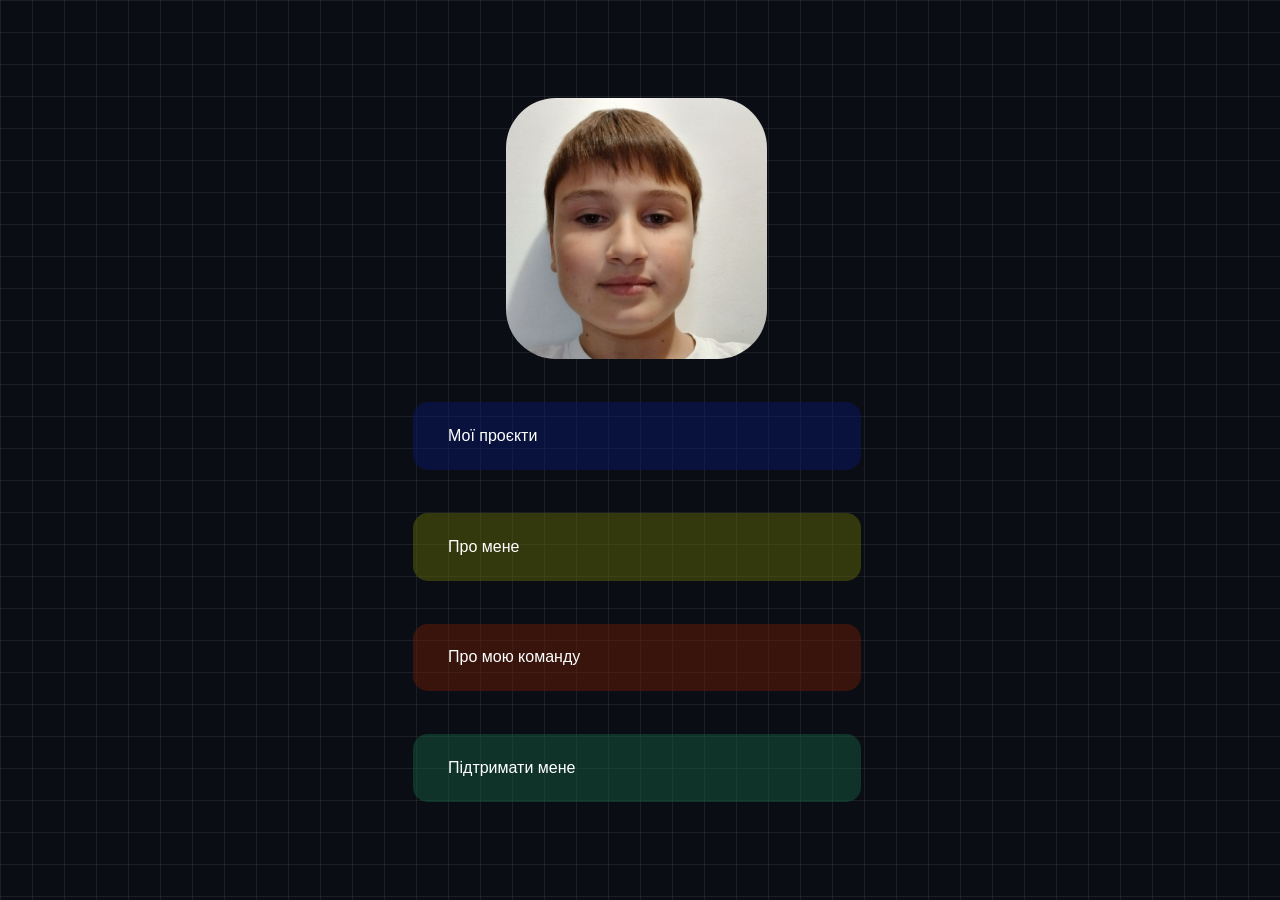
<file: index.html>
<!DOCTYPE html>

<html lang="ua">
<head>
    <meta charset="UTF-8">
    <meta name="viewport" content="width=device-width, initial-scale=1.0">
    <link rel="stylesheet" href="css/style.css">
    <title>Портфоліо Алілуйка Устима Сергійовича</title>
    <link rel="shortcut icon" href="image/icon.png" type="image/png">
</head>
<body>

    <div class="my">
        <img src="image/my_photo.png" class="my_photo">

        <div class="project project-projects" id="but_my_projects">
            <span class="div-text">Мої проєкти</span>
        </div>

        <div class="project project-me" id="but" style="background-color: var(--for_me_color);">
            <span class="div-text">Про мене</span>
        </div>

        <div class="project project-team" id="but" style="background-color: var(--for_my_team)">
            <span class="div-text">Про мою команду</span>
        </div>

        <div class="project project-help" id="but_help">
            <span class="div-text">Підтримати мене</span>
        </div>

    </div>

    <script src="js/scipt.js"></script>

</body>
</html>
</file>
<file: css/style.css>
:root{
    --project_color: rgba(6, 25, 102, 0.5);
    --body_color: #0b0d14;
    --for_me_color: rgba(92, 102, 6, 0.5);
    --for_my_team: rgba(102, 28, 6, 0.5);

    /* Акцентні кольори для наведення (hover) */
    --project_hover_border: rgb(18, 70, 230);
    --project_hover_shadow: rgba(18, 70, 230, 0.35);

    --for_me_hover_border: rgb(180, 200, 15);
    --for_me_hover_shadow: rgba(180, 200, 15, 0.35);

    --for_team_hover_border: rgb(220, 60, 20);
    --for_team_hover_shadow: rgba(220, 60, 20, 0.35);
    --help: rgba(20, 90, 60, 0.5);
    --help_hover_border: rgb(30, 200, 130);
    --help_hover_shadow: rgba(30, 200, 130, 0.35);
}

body{
    display: flex;
    flex-direction: column;
    width: 99.5%;
    height: 100vh;
    margin: 0;
    padding: 0;
    background-color: var(--body_color);
    background-image: 
        linear-gradient(to right, rgba(255, 255, 255, 0.07) 1px, transparent 1px),
        linear-gradient(to bottom, rgba(255, 255, 255, 0.07) 1px, transparent 1px);
    background-size: 32px 32px;
    font-family: Arial, Helvetica, sans-serif;
    justify-content: center;
    align-items: center;
    font-family: 'Trebuchet MS', 'Lucida Sans Unicode', 'Lucida Grande', 'Lucida Sans', Arial, sans-serif;
}

.my{
    display: flex;
    /* width: 30%;
    height: 40%; */
    border-radius: 50px;
    flex-direction: column;
    align-items: center;
    gap: 6.1%;
}

.my_photo{
    width: 39%;
    height: 95%;
    border-radius: 50px;
    object-fit: cover;
}

.project{
    display: flex;
    align-items: center;
    width: 67%;
    height: 25%;
    padding: 15px 0;
    background-color: var(--project_color);    
    color: white;
    border-radius: 15px;
    border: none;
    box-sizing: border-box;
    padding-left: 5%;
    cursor: pointer;
    border: 2px solid transparent;
    transition: transform 150ms cubic-bezier(0.2, 0, 0, 1), border-color 150ms ease, box-shadow 150ms ease;
}

/* .project:hover{
    border-color: rgb(8, 45, 192);
    transform: translateY(-2px);
    box-shadow: 0 8px 20px rgba(8, 45, 192, 0.25);
}

.project:active{
    transform: scale(0.97);
    box-shadow: 0 2px 6px rgba(0, 0, 0, 0.2);
}

.project:active {
    transform: scale(0.97);
    box-shadow: 0 2px 6px rgba(0, 0, 0, 0.3);
} */

/* 67 */
/* 67 */

.project-projects{
    background-color: var(--project_color);
}
.project-projects:hover {
    border-color: var(--project_hover_border);
    transform: translateY(-2px);
    box-shadow: 0 8px 20px var(--project_hover_shadow);
}

.project-me {
    background-color: var(--for_me_color);
}
.project-me:hover {
    border-color: var(--for_me_hover_border);
    transform: translateY(-2px);
    box-shadow: 0 8px 20px var(--for_me_hover_shadow);
}

.project-team {
    background-color: var(--for_my_team);
}
.project-team:hover {
    border-color: var(--for_team_hover_border);
    transform: translateY(-2px);
    box-shadow: 0 8px 20px var(--for_team_hover_shadow);
}

.project-help {
    background-color: var(--help);
}
.project-help:hover {
    border-color: var(--help_hover_border);
    transform: translateY(-2px);
    box-shadow: 0 8px 20px var(--help_hover_shadow);
}
</file>
